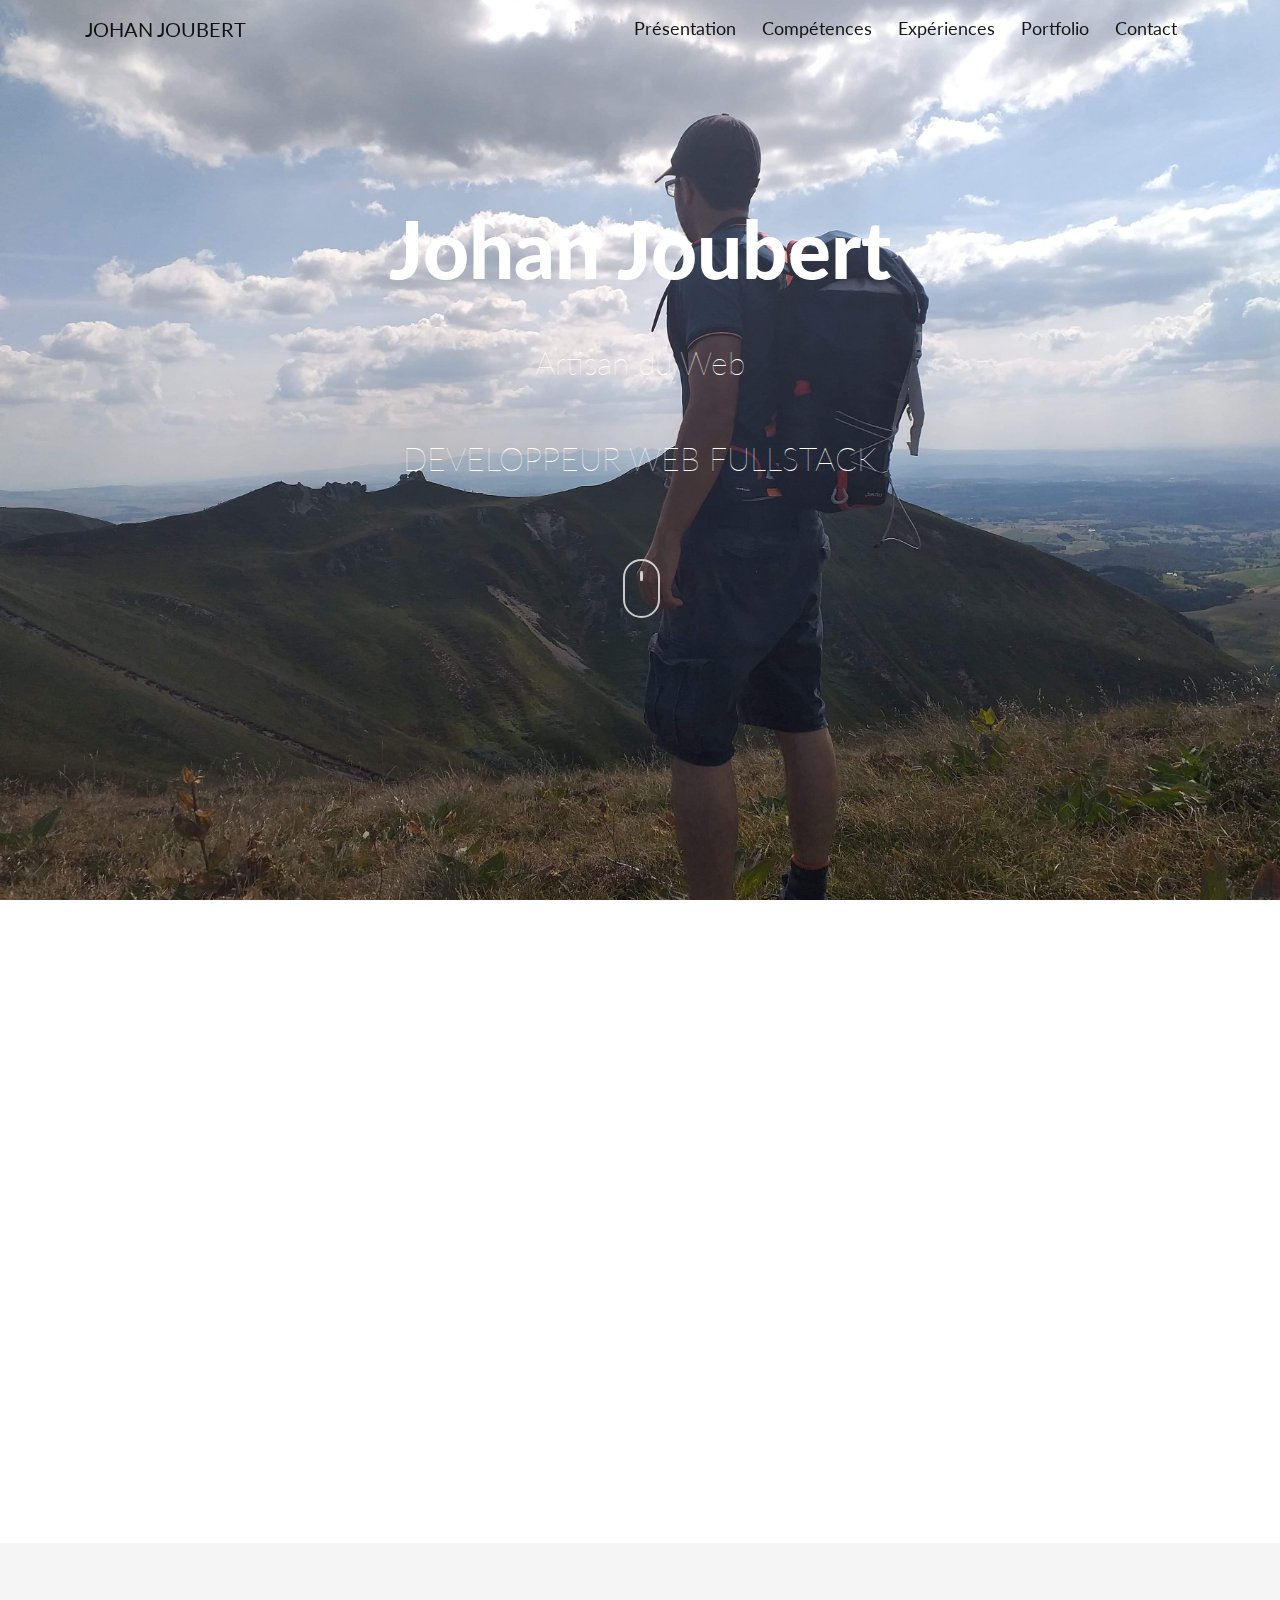
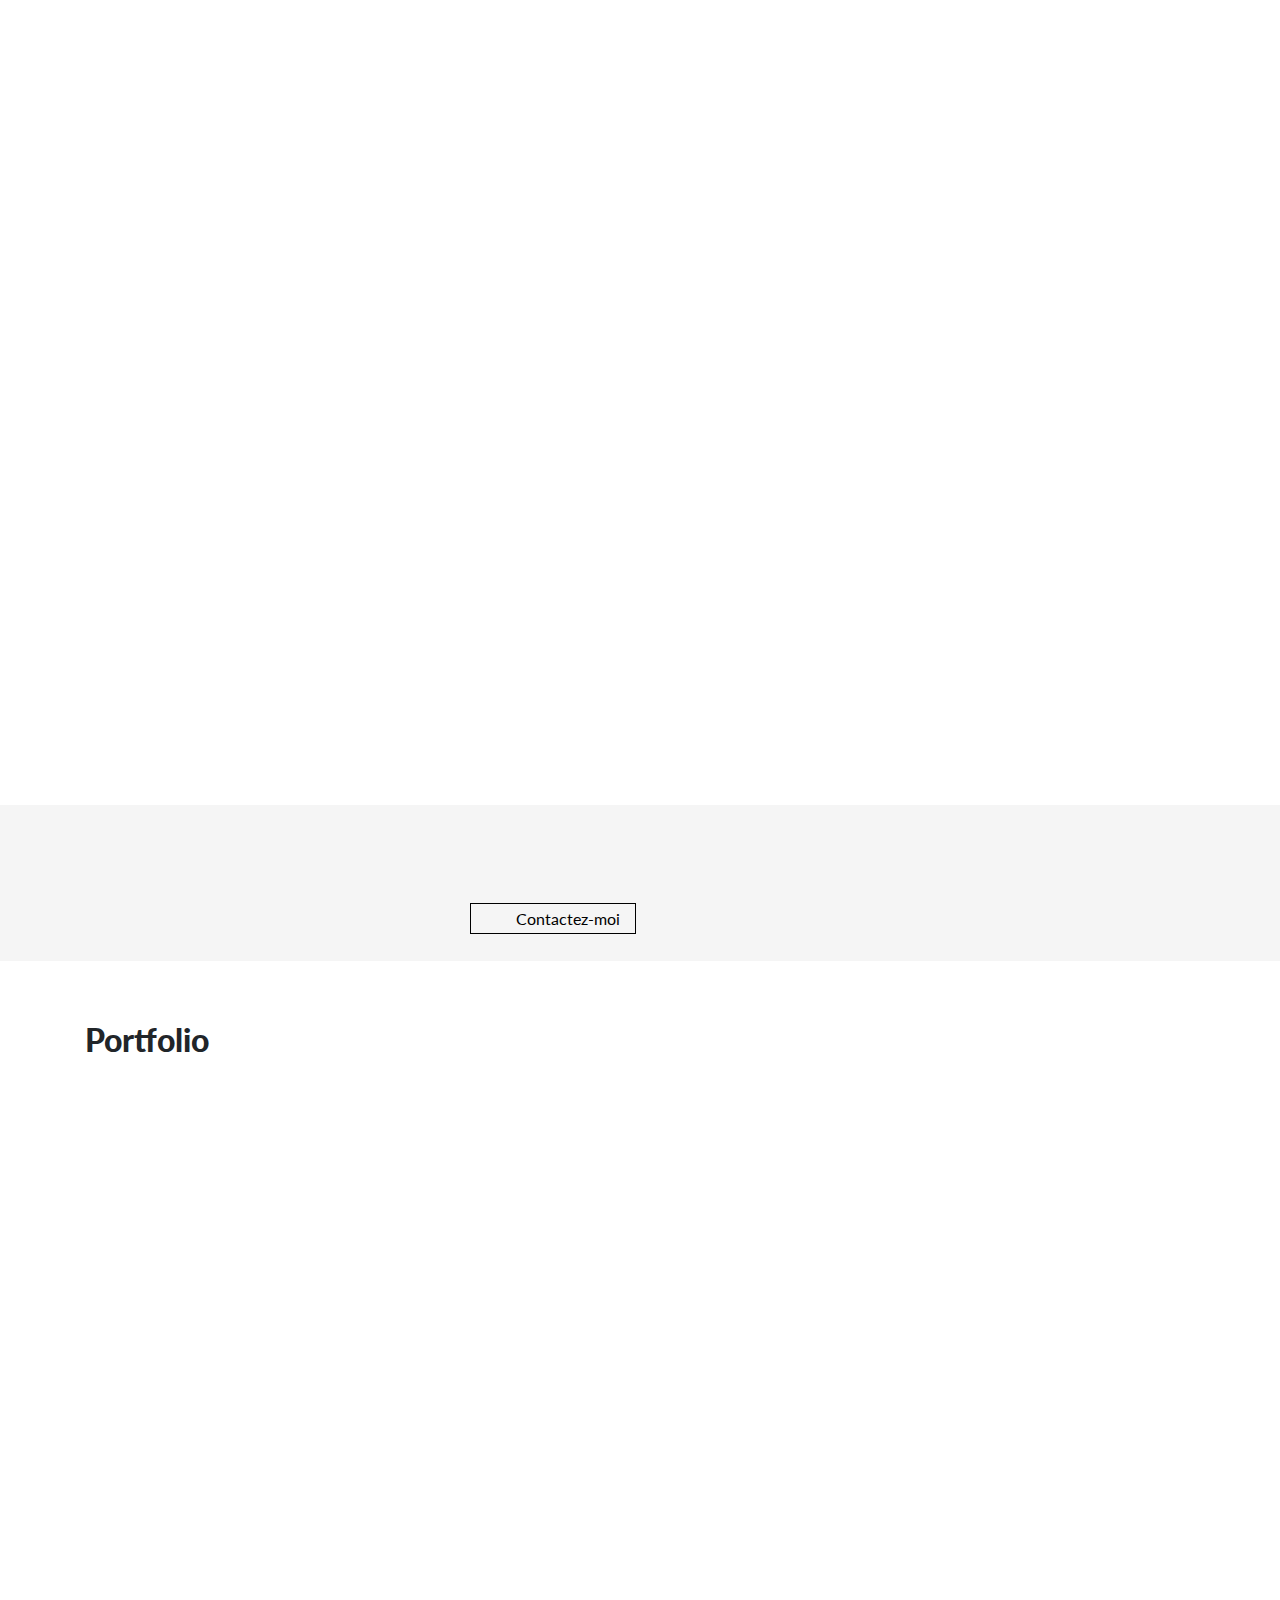
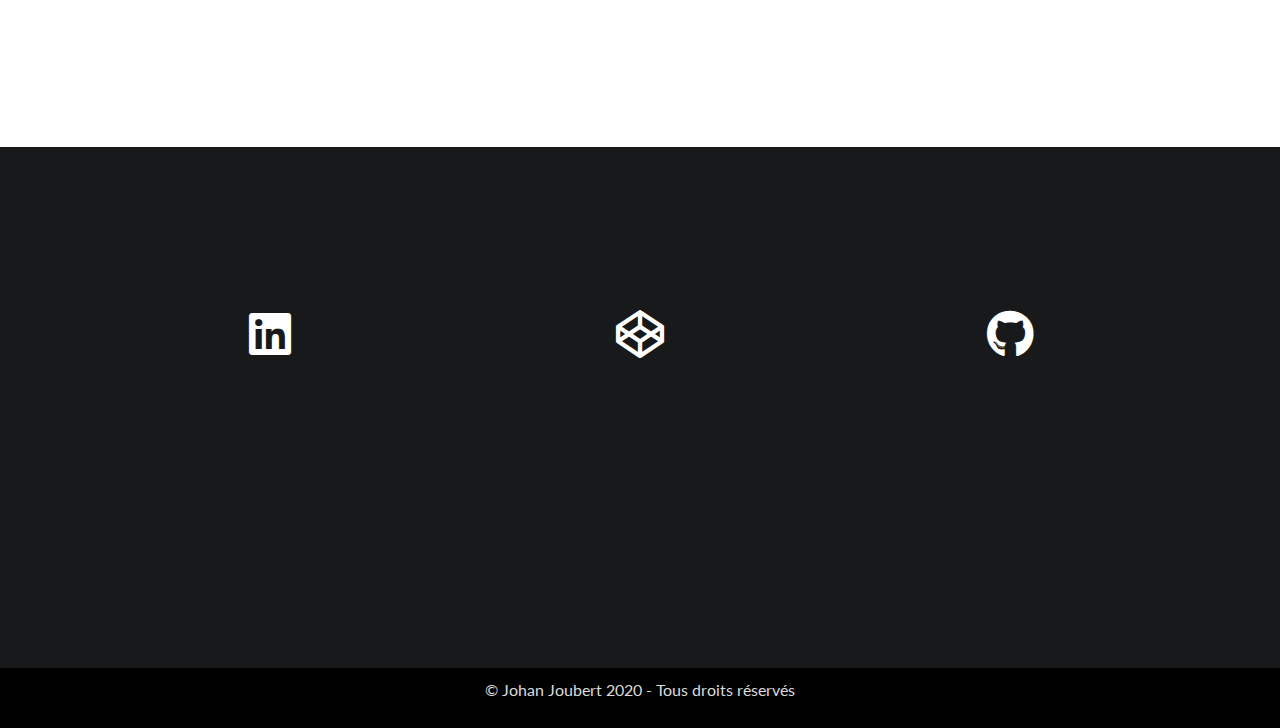
<file: index.html>
<!DOCTYPE html>
<html lang="fr">
    <head>
        <meta charset="UTF-8">
        <meta name="viewport" content="width=device-width, initial-scale=1.0">
        <!--bootstrap-->
        <link rel="stylesheet" href="https://stackpath.bootstrapcdn.com/bootstrap/4.5.2/css/bootstrap.min.css" integrity="sha384-JcKb8q3iqJ61gNV9KGb8thSsNjpSL0n8PARn9HuZOnIxN0hoP+VmmDGMN5t9UJ0Z" crossorigin="anonymous">
        <!--google fonts-->
        <link href="https://fonts.googleapis.com/css2?family=Lato:wght@400;700;900&display=swap" rel="stylesheet"> 
        <link href="https://fonts.googleapis.com/css2?family=Racing+Sans+One&display=swap" rel="stylesheet"> 
        <!--fontawesome-->
        <link rel="stylesheet" href="https://cdnjs.cloudflare.com/ajax/libs/font-awesome/5.12.0/css/all.min.css">
        <!--css-->
        <link rel="stylesheet" href="ressources/css/styles.css">
        <title>Johan Joubert | Développeur web</title>

        
    </head>
    <body>

        <header>

            <nav class="navbar navbar-expand-lg navbar-light  fixed-top">

                <div class="container">

                    <a href="#" class="navbar-brand">JOHAN JOUBERT</a>

                    <button class="navbar-toggler" 
                            type="button" 
                            data-toggle="collapse" 
                            data-target="#monMenu" 
                            aria-controls="monMenu" 
                            aria-label="Menu pour mobile">
                        <span class="navbar-toggler-icon"></span>
                    </button>


                    <div class="collapse navbar-collapse" id="monMenu">

                        <div class="navbar-nav ml-auto">
                            <a href="#presentation" class="nav-item nav-link">Présentation</a>
                            <a href="#competences" class="nav-item nav-link">Compétences</a>
                            <a href="#experiences" class="nav-item nav-link">Expériences</a>
                            <a href="#portfolio" class="nav-item nav-link">Portfolio</a>
                            <a href="#contact" class="nav-item nav-link">Contact</a>
                        </div>
    
                    </div>

                </div>

            </nav>

            <div class="container">

              <div class="row">
                <div class="col-lg-12 main-title">
                  <h1 class="apparence">Johan Joubert
                    <br>
                    <span class="artisan">Artisan du Web</span>
                    <br>
                    <span>DEVELOPPEUR WEB FULLSTACK</span>
                  </h1>
                </div>
              </div>

            </div>

            <div class="container">
              <div class="row">
                <div class="col-lg-12">
                  <div class="box-mouse-scroll">
                    <div class="scroll-downs">
                      <div class="mousey">
                        <div class="scroller"></div>
                      </div>
                    </div>    
                 </div>
                </div>
              </div>
            </div>

        </header>

        <main>

          <section id="presentation">

            <div class="container contain-description">
              <div class="row">
                <div class="col-lg-12">
                  <h2 class="title-about from-top">A propos de moi</h2>
                </div>
              </div>
              <div class="row">
                <div class="col-lg-12"> 
                  <div class="container-ball">
                    <div class="ball from-left"></div>
                    <div class="ball from-right"></div>
                    <div class="ball from-left"></div>
                    <div class="ball from-right"></div>
                    <div class="ball from-left"></div>
                    <div class="ball from-right"></div>
                  </div>
                </div>
              </div>
               
              <div class="row">
                <div class="col-lg-12 contain-about from-left">
                  <p class="from-left">2020, année du mélange entre passion et travail. Utopie pour certains, réalité pour d'autre. Pour moi, cette réalité, c'est éagelement la mienne. La reconversion était la seule issue afin de pouvoir m'épanouir dans mon travail. Le monde du développement web s'est donc ouvert à moi. <br> Après plusieurs péripéties, me voilà en formation au centre de Arinfo, pour décrocher un diplome de titre de niveau 5, de développeur d'application web et web mobile. <br> Pour atteindre le sommet, viser les étoiles.</p>
                  <a href="ressources/docs/cv_johan_joubert.pdf" class="btn btn-outline-secondary link-cv from-right" target="_blank">Télécharger mon cv</a>
                </div>
              </div>
            </div>
                  

          </section>

          <section id="competences">


            <div class="container">

              <div class="row">
                <div class="col-lg-6">
                  <h2 class="title-parcours from-top">Compétences</h2>
                </div>
                <div class="col-lg-6">
                  <div class="contain-vecto-jo">
                    <img src="ressources/images/vecto-jo.png" alt="" width="200" class="from-right rotate-vecto-jo">
                  </div>
                </div>
              </div>

              <div class="row contain-competence">

                <div class="col-lg-3">
                  <div class="from-left">
                    <i class="fas fa-magic"></i>
                    <h3>Application web</h3>
                    <p>Création d'applications métier, d'Intranet, d'Extranet, de réseaux sociaux, de sites vitrines, de Web apps...</p>
                  </div>
                </div>

                <div class="col-lg-3">
                  <div class="from-right">
                    <i class="fas fa-mobile-alt"></i>
                    <h3>Responsive design</h3>
                    <p>Utilisation des technologies HTML5 / CSS3 pour réaliser des designs adaptatifs. Utilisation du framework Bootstrap pour faciliter la réalisation et augmenter la productivité</p>
                  </div>
                </div>

                <div class="col-lg-3">
                  <div class="from-left">
                    <i class="fas fa-signal"></i>
                    <h3>SEO - Optimisations Web</h3>
                    <p>Exploitation des outils Google Analytics / Adsense / Adwords. Applications des règles et bonnes pratiques SEO.</p>  
                  </div>
                </div>
                 
                <div class="col-lg-3">
                  <div class="from-right">
                  <i class="fas fa-users"></i>                  
                  <h3>Travail en équipe</h3>
                  <p>Savoir écouter, échanger et s'entraider pour progresser ensemble (Git, Github).</p>  
                  </div>
                </div>
                  
                  
              </div>

              <div class="row">
                <div class="col-lg-12 contain-progress from-right">
                  <h3>HTML5 / CSS3 / BOOTSTRAP</h3>
                    <div class="skill-bar">
                      <div class="skill-rate-on from-left"></div>
                      <div class="skill-rate-on from-right"></div>
                      <div class="skill-rate-on from-left"></div>
                      <div class="skill-rate-on from-right"></div>
                      <div class="skill-rate-on from-left"></div>
                      <div class="skill-rate-on from-right"></div>
                      <div class="skill-rate-on from-left"></div>
                      <div class="skill-rate-off from-right"></div>
                      <div class="skill-rate-off from-left"></div>
                    </div>
    
                  <h3>JAVASCRIP / JQUERY</h3>
                    <div class="skill-bar">
                      <div class="skill-rate-on from-left"></div>
                      <div class="skill-rate-on from-right"></div>
                      <div class="skill-rate-on from-left"></div>
                      <div class="skill-rate-on from-right"></div>
                      <div class="skill-rate-on from-left"></div>
                      <div class="skill-rate-on from-right"></div>
                      <div class="skill-rate-off from-left"></div>
                      <div class="skill-rate-off from-right"></div>
                      <div class="skill-rate-off from-left"></div>
                    </div>
    
    
                  <h3>PHP </h3>
                    <div class="skill-bar">
                      <div class="skill-rate-on from-left"></div>
                      <div class="skill-rate-on from-right"></div>
                      <div class="skill-rate-on from-left"></div>
                      <div class="skill-rate-on from-right"></div>
                      <div class="skill-rate-on from-left"></div>
                      <div class="skill-rate-off from-right"></div>
                      <div class="skill-rate-off from-left"></div>
                      <div class="skill-rate-off from-right"></div>
                      <div class="skill-rate-off from-left"></div>
                    </div>
    
                  <h3>MySQL </h3>
                    <div class="skill-bar">
                      <div class="skill-rate-on from-left"></div>
                      <div class="skill-rate-on from-right"></div>
                      <div class="skill-rate-on from-left"></div>
                      <div class="skill-rate-on from-right"></div>
                      <div class="skill-rate-on from-left"></div>
                      <div class="skill-rate-off from-right"></div>
                      <div class="skill-rate-off from-left"></div>
                      <div class="skill-rate-off from-right"></div>
                      <div class="skill-rate-off from-left"></div>
                    </div>
    
                  <h3>GIT / GITHUB</h3>
                    <div class="skill-bar">
                      <div class="skill-rate-on from-left"></div>
                      <div class="skill-rate-on from-right"></div>
                      <div class="skill-rate-on from-left"></div>
                      <div class="skill-rate-on from-right"></div>
                      <div class="skill-rate-on from-left"></div>
                      <div class="skill-rate-on from-right"></div>
                      <div class="skill-rate-on from-left"></div>
                      <div class="skill-rate-off from-right"></div>
                      <div class="skill-rate-off from-left"></div>
                    </div>
    
                </div>

              </div>

              </div>


          </section>

          <section id="experiences">

            <div class="container ">
              <h2 class="from-top">Expériences & Formations</h2>

              <div class="row from-right">
                <div class="col-lg-4">
                  <h3 class="from-left">Expériences</h3>
                </div>

                <div class="col-lg-8">
                  <div class="row">
                    <div class="col-lg-6 after-descrition-experience">
                      <h4 class="from-left">Responsable de maintenance et de gestion d'immeubles</h4>
                      <p class="from-left">Maintenance générale des bâtiments <br> Coordination des chantiers <br> Gestion de la GTC <br> Gestion des contrats de maintenance</p>
                    </div>
                    <div class="col-lg-6">
                      <h5><i class="fas fa-briefcase from-right"></i> Vichy Entrepot</h5>
                      <p><i class="fas fa-calendar-alt from-right"></i> 2017 - 2020</p>
                    </div>
                  </div>
                  <div class="row">
                    <div class="col-lg-6 after-descrition-experience">
                      <h4 class="from-left">Assistant de vente / monteur câbleur</h4>
                      <p class="from-left">Gestion de la facturation <br> Gestion des expédition <br> Enregistrement des commandes <br> Cablâge pieuvres électriques <br> Préparation des pieuvres hydroliques</p>
                    </div>
                    <div class="col-lg-6">
                      <h5><i class="fas fa-briefcase from-right"></i> Pro'fil</h5>
                      <p><i class="fas fa-calendar-alt from-right"></i> 2015 - 2017</p>
                    </div>
                  </div>
                  <div class="row">
                    <div class="col-lg-6 after-descrition-experience">
                      <h4 class="from-left">Controleur en aéronautique</h4>
                      <p class="from-left">Controle des équipements électronique féroviaire <br> Controle des équipements électroniques aéronautiques</p>
                    </div>
                    <div class="col-lg-6">
                      <h5><i class="fas fa-briefcase from-right"></i> Leach International</h5>
                      <p><i class="fas fa-calendar-alt from-right"></i> 2015 (4 mois)</p>
                    </div>
                  </div>
                  <div class="row">
                    <div class="col-lg-6 after-descrition-experience">
                      <h4 class="from-left">Monteur câbleur en aéronautique</h4>
                      <p class="from-left">Assemblage d'équipement aéronautique <br> Câblage de coeurs d'avions</p>
                    </div>
                    <div class="col-lg-6">
                      <h5><i class="fas fa-briefcase from-right"></i> ECE (Safran)</h5>
                      <p><i class="fas fa-calendar-alt from-right"></i> 2013 - 2015</p>
                    </div>
                  </div>
                  <div class="row">
                    <div class="col-lg-6 after-descrition-experience">
                      <h4 class="from-left">Facteur</h4>
                      <p class="from-left"></p>
                    </div>
                    <div class="col-lg-6">
                      <h5><i class="fas fa-briefcase from-right"></i> La poste</h5>
                      <p><i class="fas fa-calendar-alt from-right"></i> 2013 (1mois)</p>
                    </div>
                  </div>
                  <div class="row">
                    <div class="col-lg-6 after-descrition-experience">
                      <h4 class="from-left">Professeur de batterie</h4>
                      <p class="from-left">Enseignement de la batterie <br> Enseignement du solfège <br> Encadrement d'atelier de musique actuelee</p>
                    </div>
                    <div class="col-lg-6">
                      <h5><i class="fas fa-briefcase from-right"></i> Ecoles de musique (Beauvoir, Fressines, St Maixent, Lezay)</h5>
                      <p><i class="fas fa-calendar-alt from-right"></i> 2010 - 2015</p>
                    </div>
                  </div>

                </div>
              </div>
            </div>

            <div class="container from-left formation">
              <div class="row">
                <div class="col-lg-4">
                  <h3 class="from-left">Formations</h3>
                </div>
                <div class="col-lg-8">
                  <div class="row">
                    <div class="col-lg-6 after-descrition-experience">
                      <h4 class="from-left">Titre professionnelle (niveau 5) Développeur web et web mobile</h4>
                    </div>
                    <div class="col-lg-6">
                      <h5><i class="fas fa-briefcase from-right"></i> Arinfo (Niort)</h5>
                      <p><i class="fas fa-calendar-alt from-right"></i> 2020-2021</p>
                    </div>
                  </div>
                  <div class="row">
                    <div class="col-lg-6 after-descrition-experience">
                      <h4 class="from-left">Apprentissage autodidacte développement web</h4>
                    </div>
                    <div class="col-lg-6">
                      <h5><i class="fas fa-briefcase from-right"></i> Autodidacte</h5>
                      <p><i class="fas fa-calendar-alt from-right"></i> 2020</p>
                    </div>
                  </div>
                  <div class="row">
                    <div class="col-lg-6 after-descrition-experience">
                      <h4 class="from-left">Formation SSIAP1</h4>
                    </div>
                    <div class="col-lg-6">
                      <h5><i class="fas fa-briefcase from-right"></i>NCO Formations Globales (Niort)</h5>
                      <p><i class="fas fa-calendar-alt from-right"></i> 2018</p>
                    </div>
                  </div>
                  <div class="row">
                    <div class="col-lg-6 after-descrition-experience">
                      <h4 class="from-left">DNOP Musique actuelle</h4>
                    </div>
                    <div class="col-lg-6">
                      <h5><i class="fas fa-briefcase from-right"></i>Conservatoire (Niort)</h5>
                      <p><i class="fas fa-calendar-alt from-right"></i> 2013</p>
                    </div>
                  </div>
                  <div class="row">
                    <div class="col-lg-6 after-descrition-experience">
                      <h4 class="from-left">CAP Electrotechnique</h4>
                    </div>
                    <div class="col-lg-6">
                      <h5><i class="fas fa-briefcase from-right"></i>CMA (Niort)</h5>
                      <p><i class="fas fa-calendar-alt from-right"></i> 2012</p>
                    </div>
                  </div>
                  <div class="row">
                    <div class="col-lg-6 after-descrition-experience">
                      <h4 class="from-left">Bac Scientifique (niveau)</h4>
                    </div>
                    <div class="col-lg-6">
                      <h5><i class="fas fa-briefcase from-right"></i>Lycée Joseph Desfontaines (Melle)</h5>
                      <p><i class="fas fa-calendar-alt from-right"></i> 2010</p>
                    </div>
                  </div>



                </div>
              </div>
            </div>
          </section>

          <section id="in-moment">
            <div class="container">
              <div class="row">
                <div class="col-lg-4">
                  <h3 class="from-top">EN CE MOMENT</h3>
                </div>
                <div class="col-lg-8">
                  <h4 class="from-top">JE SUIS EN FORMATION AU CENTRE DE ARINFO</h4>
                  <p class="from-right" id="contact-me">N'hésitez pas à me contacter</p>
                  <a href="#contact"><i class="far fa-paper-plane from-left"></i> Contactez-moi</a>
                </div>

              </div>
            </div>
          </section>

          <section id="portfolio">

            <div class="container contain-portf">

              <h2>Portfolio</h2>

              <div class="row">
                <a href="http://johanjoubert.com/appli_meteo/index.html" class="link from-right " target="_blank"><div class="colg-lg-4 meteo rotate-left"></div></a>
                <a href="http://johanjoubert.com/impos/index.html" class="link from-left" target="_blank"><div class="colg-lg-4 impots rotate-right"></div></a>
                <a href="http://johanjoubert.com/changer_theme/index.html" class="link from-right" target="_blank"><div class="colg-lg-4 cookie rotate-left"></div></a>
              </div>
              <div class="row">
                <a href="https://johan-joubert.github.io/zanzibar/" class="link from-left"><div class="colg-lg-4 zanzibar rotate-right"></div></a>
                <a href="http://www.fouraslocation.com/" class="link from-right" target="_blank"><div class="colg-lg-4 fouras rotate-left"></div></a>
                <a href="https://johan-joubert.github.io/the-bootstrap/" class="link from-left" target="_blank"><div class="colg-lg-4 tea rotate-right"></div></a>
              </div>
            </div>
          </section>

          

          <section id="contact">
            <div class="container">
              <div class="network-smartphone">
                <div class="contain-network">
                  <a href="https://www.linkedin.com/in/johan-joubert-2a34651a1/" target="_blank"><i class="fab fa-linkedin"></i></a>
                  <a href="https://codepen.io/zouboulba/" target="_blank"><i class="fab fa-codepen"></i></a>
                  <a href="https://github.com/johan-joubert/" target="_blank"><i class="fab fa-github"></i></a>    
                </div>
              </div>
              <div class="row">
                <div class="col-lg-6">
                  <h2 class="from-top">Contactez moi</h2>
                  <p class="from-left" id="p-question">Une question ? une remarque ? laissez moi un message !</p>
                </div>
              </div>
              
              <div class="social-network">
                <div class="container">
                  <div class="row network">
                    <div class="col-lg-4">
                      <a href="https://www.linkedin.com/in/johan-joubert-2a34651a1/" target="_blank"><i class="fab fa-linkedin network-scale"></i></a>
                    </div>
                    <div class="col-lg-4">
                      <a href="https://codepen.io/zouboulba/" target="_blank"><i class="fab fa-codepen network-scale"></i></a>
                    </div>
                    <div class="col-lg-4">
                      <a href="https://github.com/johan-joubert/" target="_blank"><i class="fab fa-github network-scale"></i></a>
                    </div>
                  </div>
                </div>
    
              </div>   

              <div class="row">
                <div class="col-lg-6 from-left">
                  <p><i class="fas fa-map-marker-alt icon-form"></i> 10 rue de Zizou 1998 Stade de France</p>
                  <p><i class="fas fa-phone-alt icon-form"></i> <a href="tel:+33675769255" class="link-form"> 06 75 76 92 55</a></p>
                  <p><i class="far fa-envelope icon-form"></i> <a href="mailto:njoubert06@gmail.com" class="link-form link-red"> njoubert06@gmail.com</a></p>
                  <p><i class="fas fa-globe-europe icon-form"></i> <a href="http://johanjoubert.com" class="link-form link-red">http://johanjoubert.com</a> </p>
                </div>

                <div class="col-lg-6 from-right">
                  <form action="post">
                    <input type="text" placeholder="Nom">
                    <input type="email" placeholder="E-mail">
                    <textarea cols="15" rows="5" placeholder="Votre message"></textarea>
                    <input type="submit" value="Envoyer" class="submit">
                  </form>
                </div>
              </div>
            </div>
          </section>

        </main>

        <footer>
          <p>© Johan Joubert 2020 - Tous droits réservés</p>
        </footer>

        
               

        <!--Js bootstrap-->
        <script src="https://code.jquery.com/jquery-3.5.1.slim.min.js" integrity="sha384-DfXdz2htPH0lsSSs5nCTpuj/zy4C+OGpamoFVy38MVBnE+IbbVYUew+OrCXaRkfj" crossorigin="anonymous"></script>
        <script src="https://cdn.jsdelivr.net/npm/popper.js@1.16.1/dist/umd/popper.min.js" integrity="sha384-9/reFTGAW83EW2RDu2S0VKaIzap3H66lZH81PoYlFhbGU+6BZp6G7niu735Sk7lN" crossorigin="anonymous"></script>
        <script src="https://stackpath.bootstrapcdn.com/bootstrap/4.5.2/js/bootstrap.min.js" integrity="sha384-B4gt1jrGC7Jh4AgTPSdUtOBvfO8shuf57BaghqFfPlYxofvL8/KUEfYiJOMMV+rV" crossorigin="anonymous"></script>
        
        <!--JS-->
        <script src="ressources/js/script.js"></script>
    </body>
</html>
</file>
<file: ressources/css/styles.css>
html {
    scroll-behavior: smooth; 
    transition: 2s;
}

body {
    font-family: 'lato';
    margin: 0;
    padding: 0;
}

a {
    text-decoration: none;
    color: #000;
}

h2 {
    text-align: center;
    padding-top: 60px;
    padding-bottom: 60px;
}

p {
    color: rgb(43, 41, 41);
}

/*HEADER*/

.navbar-light .navbar-nav .nav-link {
    color: rgba(0,0,0,.9);
    font-size: 1.1em;
    margin-right: 10px;
}


header {
    background-image: url('../images/jo-mountain.jpg');
    background-size: cover;
    background-position: center;
    background-attachment: fixed;
    height: 100vh;
    
}

.main-title {
    text-align: center;
    margin-top: 200px;
    color: #fff;
}

.main-title h1 {
    font-size: 5em;
    font-weight: 900;
}

.artisan {
    font-size: 0.3em;
}

.main-title span {
    font-size: 0.4em;
    font-weight: 100;
}

.scroll-downs {
    position: absolute;
    top: 0;
    right: 0;
    bottom: 0;
    left: 0;
    margin: auto;
    width :34px;
    height: 55px;
  }
  .mousey {
    width: 3px;
    padding: 10px 15px;
    height: 35px;
    border: 2px solid #fff;
    border-radius: 25px;
    opacity: 0.75;
    box-sizing: content-box;
    margin-top: 90px;
  }
  .scroller {
    width: 3px;
    height: 10px;
    border-radius: 25%;
    background-color: #fff;
    animation-name: scroll;
    animation-duration: 2.2s;
    animation-timing-function: cubic-bezier(.15,.41,.69,.94);
    animation-iteration-count: infinite;
  }
  @keyframes scroll {
    0% { opacity: 0; }
    10% { transform: translateY(0); opacity: 1; }
    100% { transform: translateY(15px); opacity: 0;}
  }


/*MAIN*/



/*PRESENTATION*/


.contain-description {
    margin-bottom: 60px;
}

.title-about {
    text-align: center;
    font-weight: 900;
}


.contain-about {
    margin-top: 60px;
}

.contain-about h2 {
    text-align: left;
    color: rgb(43, 41, 41);
    font-weight: 900;

}

.contain-about h2:after {
    display: block;
    height: 2px;
    background-color: #fff;
    width: 100px;
    content: " ";
    margin: 0 auto;
    margin-top: 10px;
}

.contain-about p {
    text-align: justify;
    color: rgb(43, 41, 41);
    font-size: 1.2em;
    letter-spacing: 2px;
    word-spacing: 1px;
}


.link-cv {
    display: block;
    margin: auto;
    width: 200px;
}


/*COMPETENCES*/

#competences {
    background-color:  #f5f5f5;
}

.title-parcours {
    text-align: left;
    padding-top: 100px;
    margin-bottom: 60px;
    font-weight: 900;
}

.fas {
    font-size: 2em;
}

/*progress*/

.contain-competence {
    padding-bottom: 60px;
}

.contain-progress {
    margin: auto;
}

.contain-progress h2 {
    text-transform: uppercase;
    margin-bottom: -60px;
    font-weight: 900;

}

.contain-vecto-jo img {
    margin: auto;
}

.contain-progress h3 {
    font-size: 1.2em;
    margin-bottom: 0;
}

.skill-bar {
    margin-bottom: 30px;
}

.skill-rate-on {
    background-color: #000;
    display: inline-block;
    width: 10%;
    height: 5px;
}

.skill-rate-on:hover {
    transform: scale(0.8);
}

.skill-rate-off {
    background-color: rgb(207, 201, 201);
    display: inline-block;
    width: 10%;
    height: 5px;
}



/*EXPERIENCE*/

#experiences h2 {
    text-align: left;
    font-weight: 900;
}

.after-descrition-experience:after {
    display: block;
    height: 3px;
    background-color:  #f5f5f5;
    width: 100%;
    content: " ";
    margin: 0 auto;
    margin-top: 10px;
}

.fa-briefcase {
    font-size: 0.9em;
    color:  #918d8d;
}

.fa-calendar-alt {
    font-size: 1.1em;
    color: #918d8d;
}

.formation {
    margin-top: 60px;
}



/*EN CE MOMENT*/

#in-moment {
    background-color: #f5f5f5;
}

#in-moment h3 {
    text-align: left;
    font-weight: 900;

}

#in-moment .container {
    padding: 30px;
}

#contact-me {
    font-size: 0.8em;
}
#in-moment a{
    border: 1px solid #000;
    padding: 5px 15px;
}
.fa-paper-plane {
    color: #000;
    margin-right: 10px;
}



/*PORTFOLIO*/

#portfolio h2 {
    text-align: left;
    padding-top: 60px;
    font-weight: 900;

}
.link {
    margin: 10px;
}

.zanzibar {
    background-image: url('../images/zanzibar.jpg');
    background-size: cover;
    background-position: center;
    width: 350px;
    height: 250px;
    margin: 20px auto;
    transition: 1s;
}


.fouras {
    background-image: url('../images/fouras.jpg');
    background-size: cover;
    background-position: center;
    width: 350px;
    height: 250px;
    margin: 20px auto;
    transition: 1s;
}

.tea {
    background-image: url('../images/tea.jpg');
    background-size: cover;
    background-position: center;
    width: 350px;
    height: 250px;
    margin: 20px auto ;
    transition: 1s;
}

.meteo {
    background-image: url('../images/meteo.jpg');
    background-size: cover;
    background-position: center;
    width: 350px;
    height: 250px;
    margin: 20px auto ;
    transition: 1s;
}

.impots {
    background-image: url('../images/impots.jpg');
    background-size: cover;
    background-position: center;
    width: 350px;
    height: 250px;
    margin: 20px auto ;
    transition: 1s;
}

.cookie {
    background-image: url('../images/cookie.jpg');
    background-size: cover;
    background-position: center;
    width: 350px;
    height: 250px;
    margin: 20px auto ;
    transition: 1s;
}

.rotate-left:hover {
    transform: rotateY(30deg);
    transition: 1s;
    box-shadow: 0 0 20px rgba(0,0,0,0.8);
}

.rotate-right:hover {
    transform: rotateY(-30deg);
    transition: 1s;
    box-shadow: 0 0 20px rgba(0,0,0,0.8);

}


/*CONTACT*/

#contact {
    background-color: #18191a;
}

#contact h2{
    text-align: left;
    color: #fff;
    padding-bottom: 0;
    font-weight: 900;

}

.social-network {
    text-align: center;
    font-size: 3em;
    margin: 0;
}

.network-scale {
    transition: .8s;
}

.network-scale:hover {
    transform: rotate(360deg);
    transition: .8s;
}

.fab {
    color: #fff;
    margin-bottom: 40px;
}

#contact p {
    color: #fff;
    margin-bottom: 20px;
}

#p-question {
    font-weight: bold;
    color: #fff;
}

.icon-form {
    color: #fff;
    font-size: 1em;
}

.link-form {
    color:#fff;
    margin: 0;
    padding: 0;
}

.link-red {
    color: rgb(255, 60, 0);
}

input {
    display: block;
    margin-bottom: 12px;
    width: 90%;
    padding-left: 10px;
}

textarea {
    width: 90%;
    margin-bottom: 12px;
    padding-left: 10px;
}

.submit {
    width: 100px;
    background-color: transparent;
    color: rgb(255, 60, 0);
}

footer {
    background-color: #000;
    text-align: center;
    padding: 10px;
}

footer p {
    color: rgb(221, 218, 218);
}

@media screen and (min-width: 992px) {
    .network-smartphone {
        display: none;
    }
}

@media screen and (max-width: 991px) {
    .network {
        display: none;
    }

    .network-smartphone i {
        font-size: 2em;
        margin: 30px;
    }

    .contain-network {
        width: 300px;
        margin: auto;
    }

    #contact h2{
        margin-top: 0;
    }

    .contain-vecto-jo {
        display: none;
    }

    .container-ball {
        display: none;
    }

}

/*animated ball*/

.container-ball {
    /* position: absolute;
    top: 20px;
    left: -30px; */
}

.ball {
	width: 10px;
	height: 10px;
	margin: 10px auto;
	border-radius: 50px;
}

.ball:nth-child(1) {
	background: #000;
	animation: right 4s infinite ease-in-out;
}

.ball:nth-child(2) {
	background:  #000;
	animation: left 4.1s infinite ease-in-out;
}

.ball:nth-child(3) {
	background:  #000;
	animation: right 4.05s infinite ease-in-out;
}

.ball:nth-child(4) {
	background:  #000;
	animation: left 4.15s infinite ease-in-out;
}

.ball:nth-child(5) {
	background:  #000;
	animation: right 4.1s infinite ease-in-out;
}

.ball:nth-child(6) {
	background:  #000;
	animation: left 4.05s infinite ease-in-out;
}

.ball:nth-child(7) {
	background: #000;
	animation: right 4s infinite ease-in-out;
}


@keyframes right {
	0% {
		transform: translate(-505px);
	}
	50% {
		transform: translate(505px);
	}
	100% {
		transform: translate(-505px);
	}
}

@keyframes left {
	0% {
		transform: translate(505px);
	}
	50% {
		transform: translate(-505px);
	}
	100% {
		transform: translate(505px);
	}
}



/*CSS AVEC JS*/

/*nav white scroll*/

nav.scroll {
    background-color: rgb(255, 255, 255);
    transition: 1s;
    box-shadow: 0 4px 2px -2px rgba(180, 180, 180, .4);
}




.link-portf {
    display: inline-block;
    width: 10px;
    height: 200px;
    margin: 10px;
}


/*all translate scroll*/

.from-right,
.from-left,
.from-top {
    opacity: 0;
    transition: transform 1s ease-in-out, opacity 0.5s ease-in-out;
}

.from-right {
    transform: translate(500px,-300px);
}
.from-left {
    transform: translate(-500px,-300px);
}

.from-top {
    transform: translateY(-500px);
}
</file>
